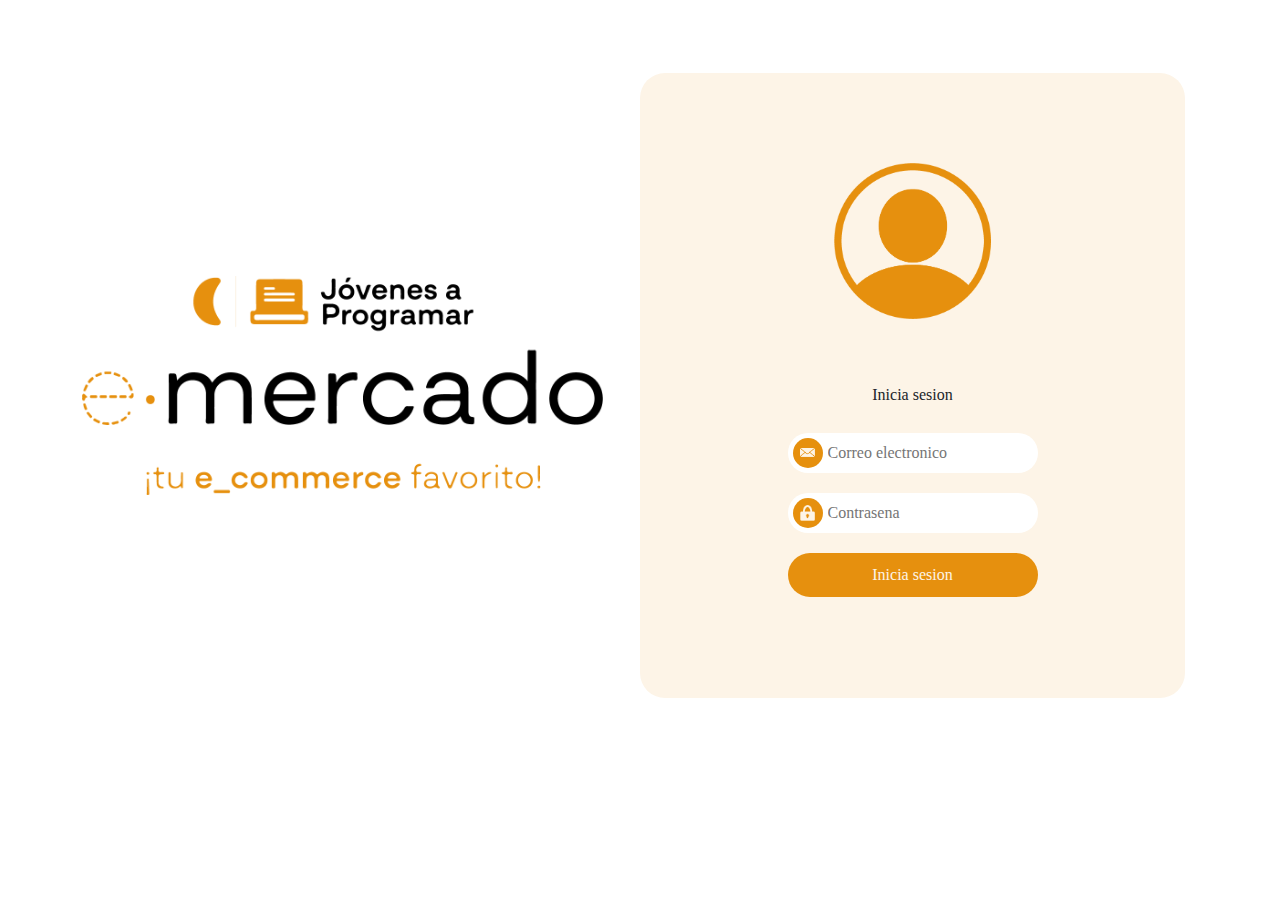
<file: index.html>
<!DOCTYPE html>
<html lang="es">

<head>
  <meta http-equiv="Content-Type" content="text/html; charset=UTF-8">
  <meta name="viewport" content="width=device-width, initial-scale=1, shrink-to-fit=no">
  <title>eMercado - Todo lo que busques está aquí</title>

  <link href="https://fonts.googleapis.com/css?family=Raleway:300,300i,400,400i,700,700i,900,900i" rel="stylesheet">
  <link href="css/bootstrap.min.css" rel="stylesheet">
  <link href="css/styles.css" rel="stylesheet">
</head>

<body id="index">
  <nav class="navbar navbar-expand-lg navbar-dark p-1" id="navbar">
    <div class="container">
      <button class="navbar-toggler" type="button" data-bs-toggle="collapse" data-bs-target="#navbarNav"
        aria-controls="navbarNav" aria-expanded="false" aria-label="Toggle navigation">
        <span class="navbar-toggler-icon"></span>
      </button>
      <div class="collapse navbar-collapse" id="navbarNav">
        <ul class="navbar-nav w-100 justify-content-between">
          <li class="nav-item">
            <a class="nav-link active" href="index.html">Inicio</a>
          </li>
          <li class="nav-item">
            <a class="nav-link" href="categories.html">Categorías</a>
          </li>
          <li class="nav-item">
            <a class="nav-link" href="sell.html">Vender</a>
          </li>
          <li class="nav-item" id="navbarUser">
            
          </li>
        </ul>
      </div>
    </div>
  </nav>
  <main>
    <div class="circle-container">
      <div class="circle1"></div>
      <div class="circle2"></div>
      <div class="circle3"></div>
    </div>
    <div class="cover-container row">
      <div class="logo-container col">
        <img src="img/cover-logo.png" alt="" class="cover-img1">
        <img src="img/cover-exp.png" alt="" class="cover-img1">
      </div>
      <div class="cover-container col">
        <img src="img/cover.png" alt="" class="cover-img2">
      </div>
    </div>
    <div class="album py-5">
      <div class="container">
        <div class="row">
          <div class="col-md-4">
            <div class="card mb-4 shadow-sm custom-card cursor-active" id="autos">
              <img class="bd-placeholder-img card-img-top" src="img/auto-index.jpg"
                alt="Imgagen representativa de la categoría 'Autos'">
              <h3 class="m-3">Autos</h3>
              <div class="card-body">
                <p class="card-text">Los mejores precios en autos 0 kilómetro, de alta y media gama.</p>
              </div>
            </div>
          </div>
          <div class="col-md-4">
            <div class="card mb-4 shadow-sm custom-card cursor-active" id="juguetes">
              <img class="bd-placeholder-img card-img-top" src="img/juguetes.jpg"
                alt="Imgagen representativa de la categoría 'Juguetes'">
              <h3 class="m-3">Juguetes</h3>
              <div class="card-body">
                <p class="card-text">Encuentra aquí los mejores precios para niños/as de cualquier edad.</p>
              </div>
            </div>
          </div>
          <div class="col-md-4">
            <div class="card mb-4 shadow-sm custom-card cursor-active" id="muebles">
              <img class="bd-placeholder-img card-img-top" src="img/furniture_index.jpg"
                alt="Imgagen representativa de la categoría 'Muebles'">
              <h3 class="m-3">Muebles</h3>
              <div class="card-body">
                <p class="card-text">Muebles antiguos, nuevos y para ser armados por uno mismo.</p>
              </div>
            </div>
          </div>
        </div>
        <div class="row">
          <a class="btn btn-lg btn-block" id="bton" href="categories.html">Y mucho más!</a>
        </div>
      </div>
    </div>
  </main>
  <footer class="text-muted">
    <div class="container">
      <p class="float-end">
        <a href="#">Volver arriba</a>
      </p>
      <p>Este sitio forma parte de <a href="https://jovenesaprogramar.edu.uy/" target="_blank">Jovenes a Programar</a></p>
    </div>
  </footer>
  <script src="js/bootstrap.bundle.min.js"></script>
  <script src="js/index.js"></script>
  <script src="js/init.js"></script>
</body>

</html>
</file>
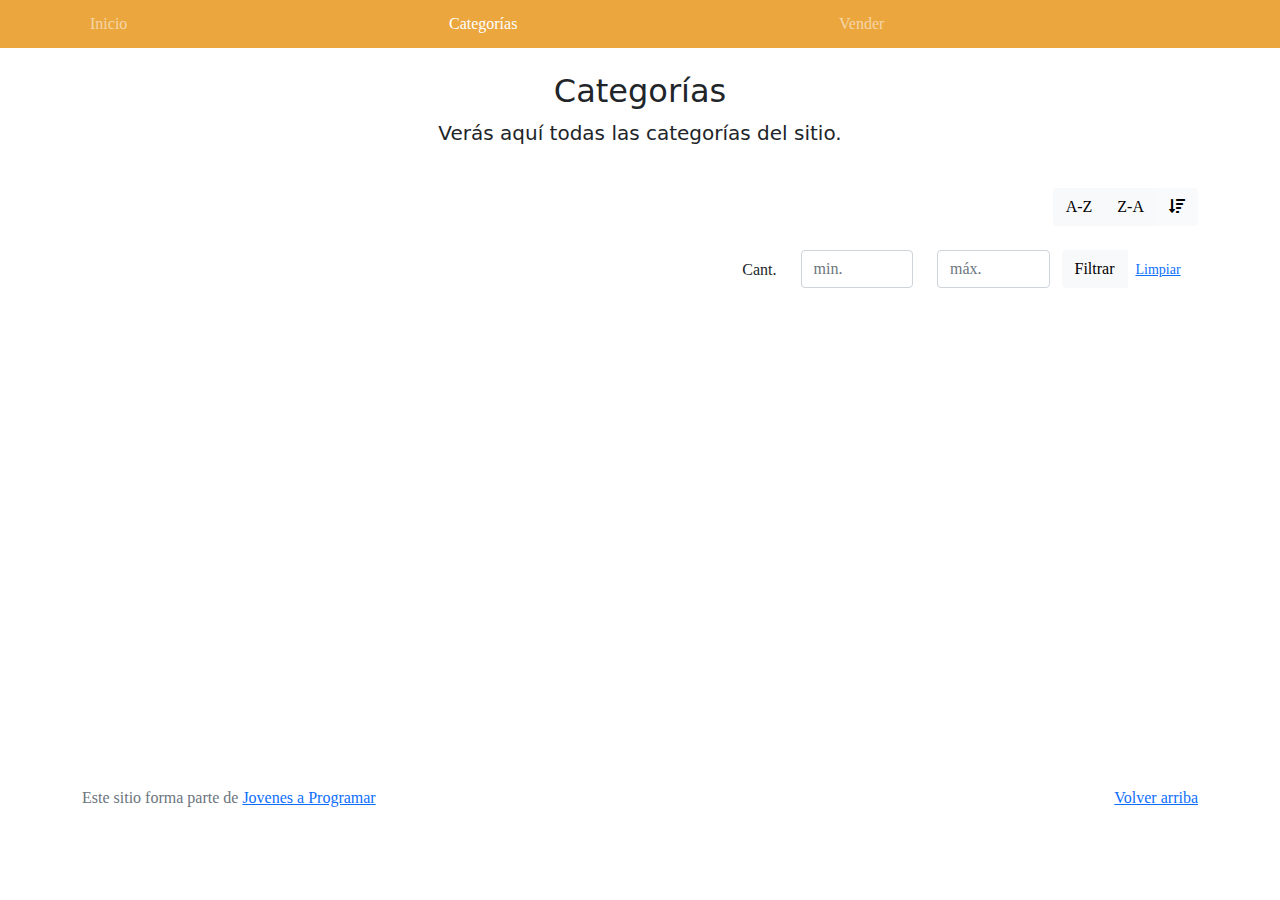
<file: categories.html>
<!DOCTYPE html>
<html lang="es">

<head>
  <meta http-equiv="Content-Type" content="text/html; charset=UTF-8">
  <meta name="viewport" content="width=device-width, initial-scale=1, shrink-to-fit=no">
  <title>eMercado - Todo lo que busques está aquí</title>

  <link href="https://fonts.googleapis.com/css?family=Raleway:300,300i,400,400i,700,700i,900,900i" rel="stylesheet">
  <link href="css/font-awesome.min.css" rel="stylesheet">
  <link href="css/bootstrap.min.css" rel="stylesheet">
  <link href="css/styles.css" rel="stylesheet">
</head>

<body>
  <nav class="navbar navbar-expand-lg navbar-dark  p-1" id="navbar">
    <div class="container">
      <button class="navbar-toggler" type="button" data-bs-toggle="collapse" data-bs-target="#navbarNav"
        aria-controls="navbarNav" aria-expanded="false" aria-label="Toggle navigation">
        <span class="navbar-toggler-icon"></span>
      </button>
      <div class="collapse navbar-collapse" id="navbarNav">
        <ul class="navbar-nav w-100 justify-content-between">
          <li class="nav-item">
            <a class="nav-link" href="index.html">Inicio</a>
          </li>
          <li class="nav-item">
            <a class="nav-link active" href="categories.html">Categorías</a>
          </li>
          <li class="nav-item">
            <a class="nav-link" href="sell.html">Vender</a>
          </li>
          <li class="nav-item" id="categoriesUser">
          </li>
        </ul>
      </div>
    </div>
  </nav>
  <main class="pb-5">
    <div class="text-center p-4">
      <h2>Categorías</h2>
      <p class="lead">Verás aquí todas las categorías del sitio.</p>
    </div>
    <div class="container">
      <div class="row">
        <div class="col text-end">
          <div class="btn-group btn-group-toggle mb-4" data-bs-toggle="buttons">
            <input type="radio" class="btn-check" name="options" id="sortAsc">
            <label class="btn btn-light" for="sortAsc">A-Z</label>
            <input type="radio" class="btn-check" name="options" id="sortDesc">
            <label class="btn btn-light" for="sortDesc">Z-A</label>
            <input type="radio" class="btn-check" name="options" id="sortByCount" checked>
            <label class="btn btn-light" for="sortByCount"><i class="fas fa-sort-amount-down mr-1"></i></label>
          </div>
        </div>
      </div>
      <div class="row">
        <div class="col-lg-6 offset-lg-6 col-md-12 mb-1 container">
          <div class="row container p-0 m-0">
            <div class="col">
              <p class="font-weight-normal text-end my-2">Cant.</p>
            </div>
            <div class="col">
              <input class="form-control" type="number" placeholder="min." id="rangeFilterCountMin">
            </div>
            <div class="col">
              <input class="form-control" type="number" placeholder="máx." id="rangeFilterCountMax">
            </div>
            <div class="col-3 p-0">
              <div class="btn-group" role="group">
                <button class="btn btn-light btn-block" id="rangeFilterCount">Filtrar</button>
                <button class="btn btn-link btn-sm" id="clearRangeFilter">Limpiar</button>
              </div>
            </div>
          </div>
        </div>
      </div>
      <div class="row">
        <div class="list-group" id="cat-list-container">
        </div>
      </div>
    </div>
  </main>
  <footer class="text-muted">
    <div class="container">
      <p class="float-end">
        <a href="#">Volver arriba</a>
      </p>
      <p>Este sitio forma parte de <a href="https://jovenesaprogramar.edu.uy/" target="_blank">Jovenes a Programar</a></p>
    </div>
  </footer>
  <div id="spinner-wrapper">
    <div class="lds-ring">
      <div></div>
      <div></div>
      <div></div>
      <div></div>
    </div>
  </div>
  <script src="js/bootstrap.bundle.min.js"></script>
  <script src="js/init.js"></script>
  <script src="js/categories.js"></script>
</body>

</html>
</file>
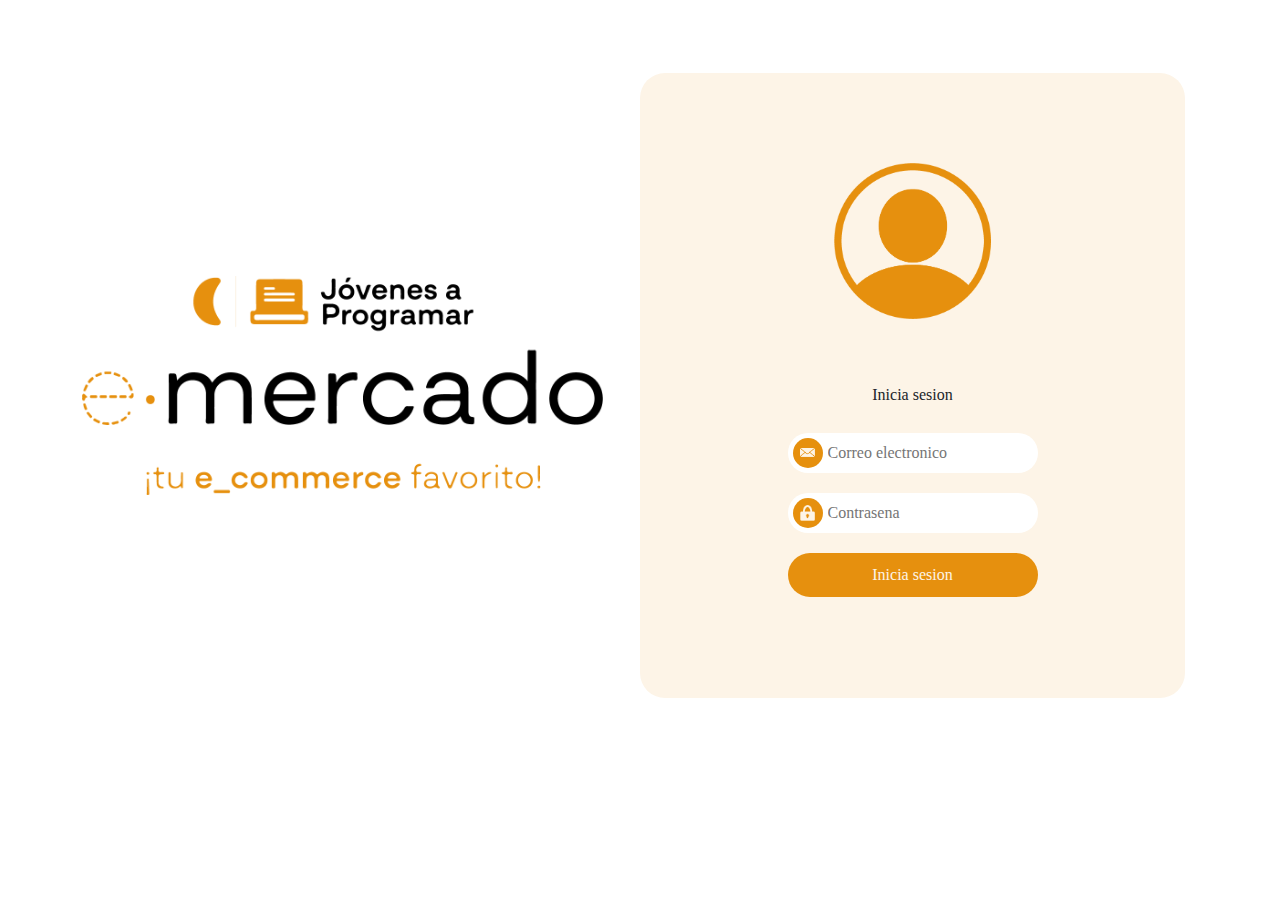
<file: login.html>
<!DOCTYPE html>
<html lang="es">

<head>
  <meta http-equiv="Content-Type" content="text/html; charset=UTF-8">
  <meta name="viewport" content="width=device-width, initial-scale=1, shrink-to-fit=no">
  <title>eMercado - Todo lo que busques está aquí</title>
  
  <link href="https://fonts.googleapis.com/css?family=Raleway:300,300i,400,400i,700,700i,900,900i" rel="stylesheet">
  <link href="css/bootstrap.min.css" rel="stylesheet">
  <link href="css/styles.css" rel="stylesheet">
</head>

<body class="text-center">
  <main class="mt-5">
    <div class="circle-container">
      <div class="circle1"></div>
      <div class="circle2"></div>
      <div class="circle3"></div>
    </div>
    <div class="container">

      <div class="login-container row">
        <div class="col col1">
          <img src="img/login-logo.png" alt="" class="cover-img2">
        </div>

        <div class="col col2">
          <img src="img/login-img.png" alt="" class="cover-img3">
          <p>Inicia sesion</p>

          <div class="input-container">
            <input type="email" name="correo" id="email" class="login-input" placeholder="Correo electronico">
            <div class="circulo">
              <img src="img/mail.png" alt="" class="login-icon">
            </div>
          </div>

          <div class="input-container">
            <input type="password" name="password" id="password" class="login-input" placeholder="Contrasena">
            <div class="circulo">
              <img src="img/password.png" alt="" class="login-icon">
            </div>
          </div>

          <input type="submit" value="Inicia sesion" class="login-submit" id="boton-iniciar-sesion">
        </div>
      </div>

      <!-- Alerts -->
      <div class="alert alert-success alert-dismissible fade" role="alert" id="alert-success">
        <p>Se ingreso correctamente</p>
        <button type="button" class="btn-close" data-bs-dismiss="alert" aria-label="Close"></button>
      </div>

      <div class="alert alert-danger alert-dismissible fade" role="alert" id="alert-danger">
        <p>Complete los datos para iniciar sesion. *Recuerde que la contraseña debe ser mayor a 5 dígitos.</p>
        <button type="button" class="btn-close" data-bs-dismiss="alert" aria-label="Close"></button>
      </div>

      <div class="alert alert-danger alert-dismissible fade" role="alert" id="alert-email-danger">
        <p>Debe ingresar un correo válido</p>
        <button type="button" class="btn-close" data-bs-dismiss="alert" aria-label="Close"></button>
      </div>



    </div>
  </main>
  <script src="js/login.js"></script>
</body>

</html>
</file>
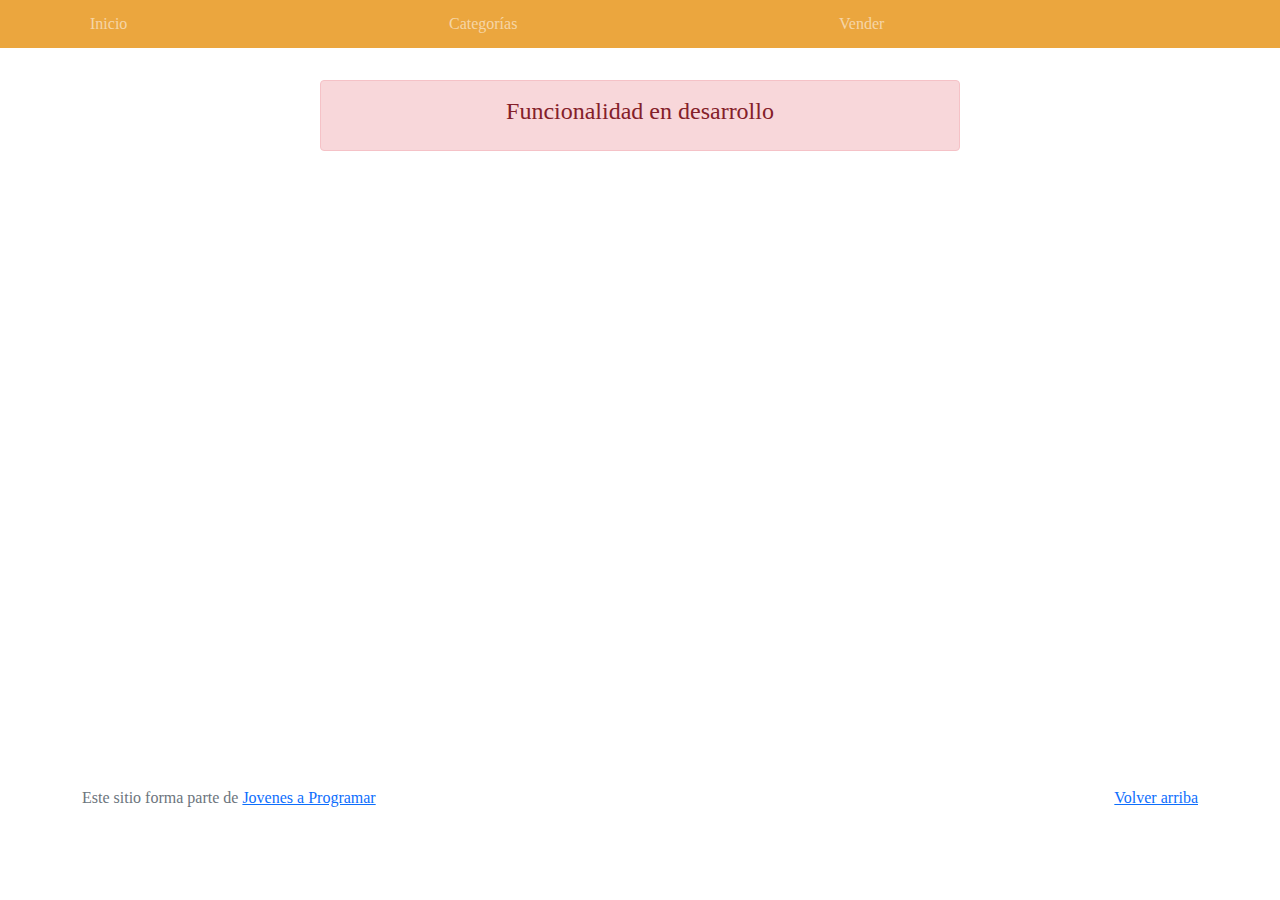
<file: product-info.html>
<!DOCTYPE html>
<html lang="es">

<head>
  <meta http-equiv="Content-Type" content="text/html; charset=UTF-8">
  <meta name="viewport" content="width=device-width, initial-scale=1, shrink-to-fit=no">
  <title>eMercado - Todo lo que busques está aquí</title>

  <link href="https://fonts.googleapis.com/css?family=Raleway:300,300i,400,400i,700,700i,900,900i" rel="stylesheet">
  <link href="css/font-awesome.min.css" rel="stylesheet">
  <link href="css/bootstrap.min.css" rel="stylesheet">
  <link href="css/styles.css" rel="stylesheet">
</head>

<body>
  <nav class="navbar navbar-expand-lg navbar-dark  p-1" id="navbar">
    <div class="container">
      <button class="navbar-toggler" type="button" data-bs-toggle="collapse" data-bs-target="#navbarNav"
        aria-controls="navbarNav" aria-expanded="false" aria-label="Toggle navigation">
        <span class="navbar-toggler-icon"></span>
      </button>
      <div class="collapse navbar-collapse" id="navbarNav">
        <ul class="navbar-nav w-100 justify-content-between">
          <li class="nav-item">
            <a class="nav-link" href="index.html">Inicio</a>
          </li>
          <li class="nav-item">
            <a class="nav-link" href="categories.html">Categorías</a>
          </li>
          <li class="nav-item">
            <a class="nav-link" href="sell.html">Vender</a>
          </li>
          <li class="nav-item" id="infoUser">
          </li>
        </ul>
      </div>
    </div>
  </nav>
  <main>
    <div class="container">
      <div class="alert alert-danger text-center" role="alert">
        <h4 class="alert-heading">Funcionalidad en desarrollo</h4>
      </div>
    </div>
  </main>
  <footer class="text-muted">
    <div class="container">
      <p class="float-end">
        <a href="#">Volver arriba</a>
      </p>
      <p>Este sitio forma parte de <a href="https://jovenesaprogramar.edu.uy/" target="_blank">Jovenes a Programar</a></p>
    </div>
  </footer>
  <div id="spinner-wrapper">
    <div class="lds-ring">
      <div></div>
      <div></div>
      <div></div>
      <div></div>
    </div>
  </div>
  <script src="js/bootstrap.bundle.min.js"></script>
  <script src="js/init.js"></script>
  <script src="js/product-info.js"></script>
</body>

</html>
</file>
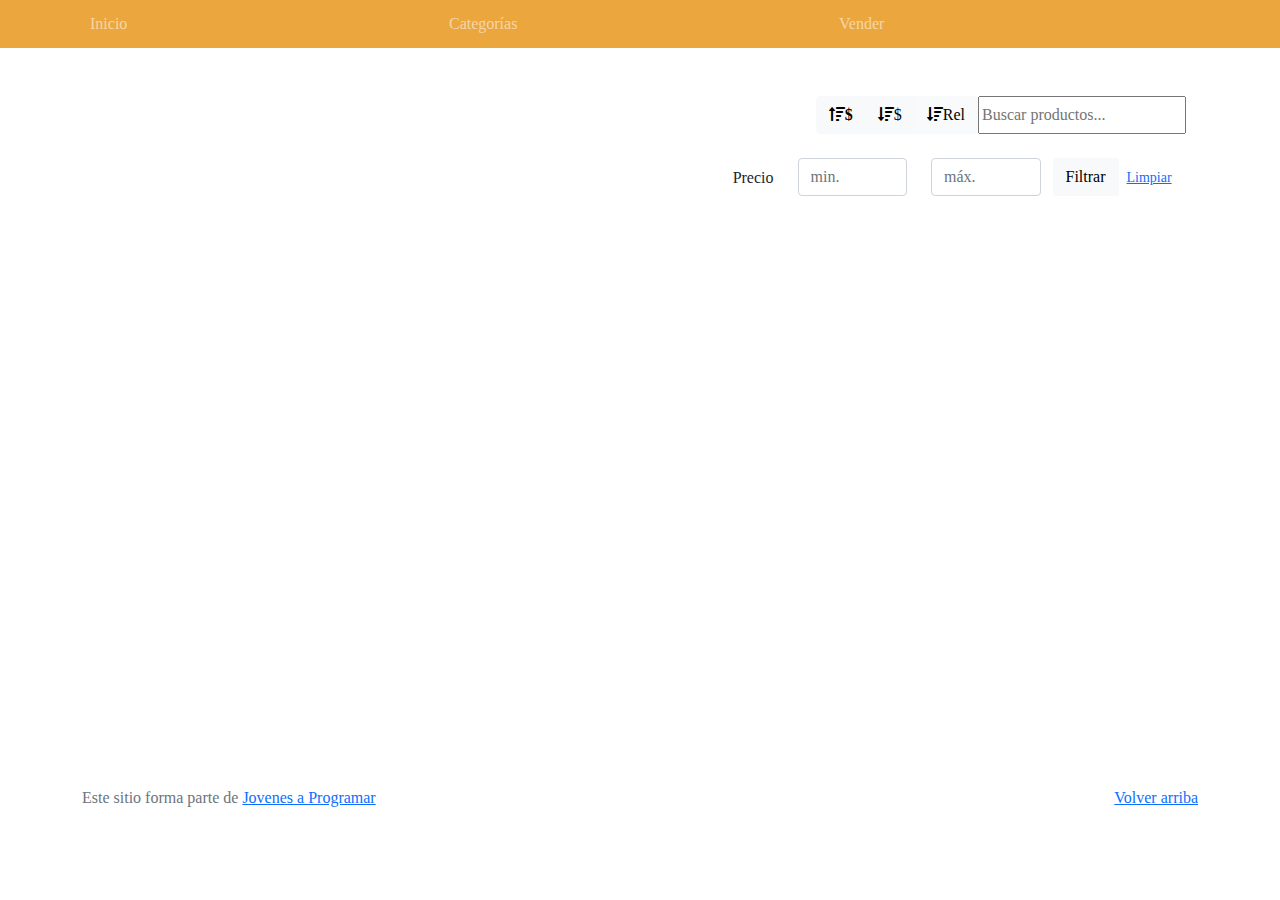
<file: products.html>
<!DOCTYPE html>
<html lang="es">

<head>
  <meta http-equiv="Content-Type" content="text/html; charset=UTF-8">
  <meta name="viewport" content="width=device-width, initial-scale=1, shrink-to-fit=no">
  <title>eMercado - Todo lo que busques está aquí</title>

  <link href="https://fonts.googleapis.com/css?family=Raleway:300,300i,400,400i,700,700i,900,900i" rel="stylesheet">
  <link href="css/font-awesome.min.css" rel="stylesheet">
  <link href="css/bootstrap.min.css" rel="stylesheet">
  <link href="css/styles.css" rel="stylesheet">
</head>

<body>
  <nav class="navbar navbar-expand-lg navbar-dark  p-1" id="navbar">
    <div class="container">
      <button class="navbar-toggler" type="button" data-bs-toggle="collapse" data-bs-target="#navbarNav"
        aria-controls="navbarNav" aria-expanded="false" aria-label="Toggle navigation">
        <span class="navbar-toggler-icon"></span>
      </button>
      <div class="collapse navbar-collapse" id="navbarNav">
        <ul class="navbar-nav w-100 justify-content-between">
          <li class="nav-item">
            <a class="nav-link" href="index.html">Inicio</a>
          </li>
          <li class="nav-item">
            <a class="nav-link" href="categories.html">Categorías</a>
          </li>
          <li class="nav-item">
            <a class="nav-link" href="sell.html">Vender</a>
          </li>
          <li class="nav-item" id="productsUser">
          </li>
        </ul>
      </div>
    </div>
  </nav>
  <main class="pb-5 container">
    <div class="text-center p-4" id="containerTitulo">
    </div>
    <div class="container">

      <div class="row">
        <div class="col text-end">
          <div class="btn-group btn-group-toggle mb-4" data-bs-toggle="buttons">
            <input type="radio" class="btn-check" name="options">
            <label class="btn btn-light" id="maxMin" for="sortDesc"><i class="fas fa-sort-amount-up">$</i></label>
            <input type="radio" class="btn-check" name="options">
            <label class="btn btn-light" id="minMax" for="sortAsc"><i
              class="fas fa-sort-amount-down mr-1"></i>$</label>
            <input type="radio" class="btn-check" name="options" checked>
            <label class="btn btn-light" id="btnRelevancia" for="sortByCount"><i
                class="fas fa-sort-amount-down mr-1"></i>Rel</label>
            <input type="search" id="buscador" placeholder="Buscar productos...">
          </div>
        </div>
      </div>
      <div>
        <div class="row">
          <div class="col-lg-6 offset-lg-6 col-md-12 mb-1 container">
            <div class="row container p-0 m-0">
              <div class="col">
                <p class="font-weight-normal text-end my-2">Precio</p>
              </div>
              <div class="col">
                <input class="form-control" type="number" placeholder="min." id="rangeFilterCountMin">
              </div>
              <div class="col">
                <input class="form-control" type="number" placeholder="máx." id="rangeFilterCountMax">
              </div>
              <div class="col-3 p-0">
                <div class="btn-group" role="group">
                  <button class="btn btn-light btn-block" id="rangeFilterCount">Filtrar</button>
                  <button class="btn btn-link btn-sm" id="clearRangeFilter">Limpiar</button>
                </div>
              </div>
            </div>
          </div>
        </div>
        <div class="list-container">

        </div>
      </div>
  </main>
  <footer class="text-muted">
    <div class="container">
      <p class="float-end">
        <a href="#">Volver arriba</a>
      </p>
      <p>Este sitio forma parte de <a href="https://jovenesaprogramar.edu.uy/" target="_blank">Jovenes a Programar</a>
      </p>
    </div>
  </footer>
  <div id="spinner-wrapper">
    <div class="lds-ring">
      <div></div>
      <div></div>
      <div></div>
      <div></div>
    </div>
  </div>
  <script src="js/bootstrap.bundle.min.js"></script>
  <script src="js/init.js"></script>
  <script src="js/products.js" defer></script>
</body>

</html>
</file>
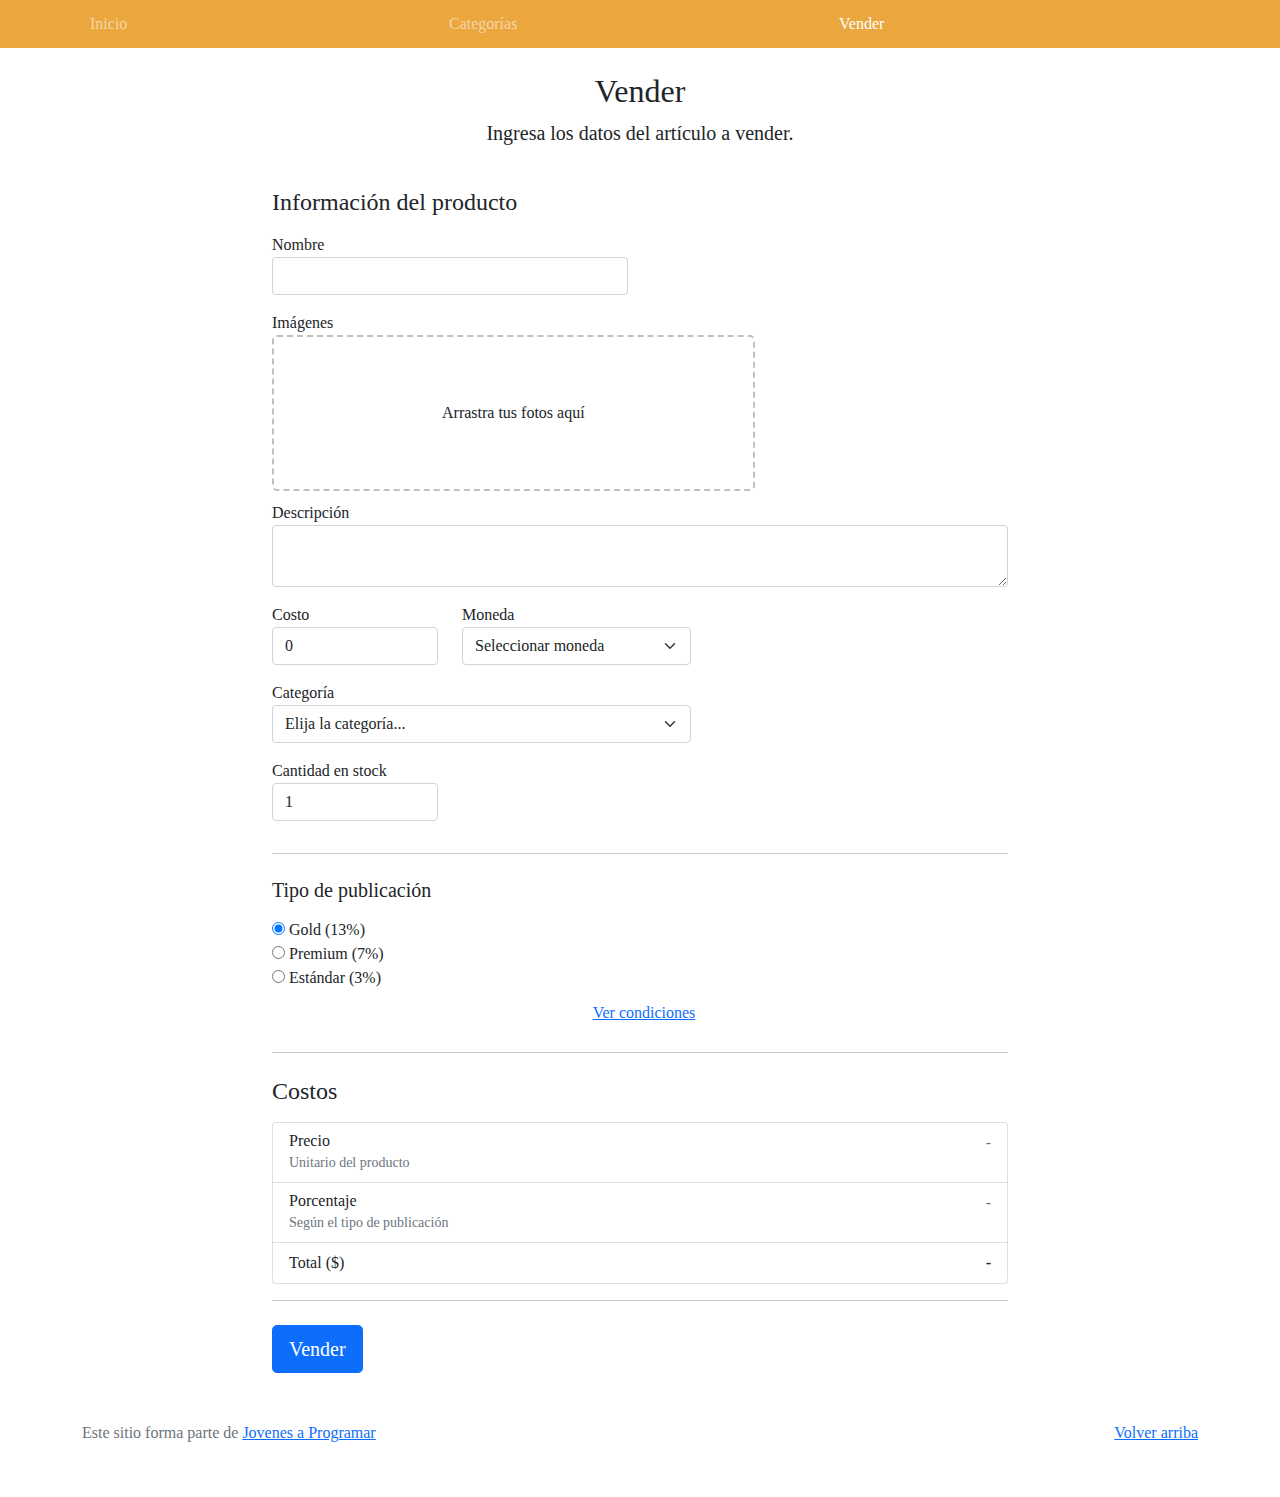
<file: sell.html>
<!DOCTYPE html>
<html lang="es">

<head>
  <meta http-equiv="Content-Type" content="text/html; charset=UTF-8">
  <meta name="viewport" content="width=device-width, initial-scale=1, shrink-to-fit=no">
  <title>eMercado - Todo lo que busques está aquí</title>
  <link href="https://fonts.googleapis.com/css?family=Raleway:300,300i,400,400i,700,700i,900,900i" rel="stylesheet">
  <link href="css/bootstrap.min.css" rel="stylesheet">
  <link href="css/dropzone.css" rel="stylesheet">
  <link href="css/styles.css" rel="stylesheet">
</head>

<body>
  <nav class="navbar navbar-expand-lg navbar-dark p-1" id="navbar">
    <div class="container">
      <button class="navbar-toggler" type="button" data-bs-toggle="collapse" data-bs-target="#navbarNav"
        aria-controls="navbarNav" aria-expanded="false" aria-label="Toggle navigation">
        <span class="navbar-toggler-icon"></span>
      </button>
      <div class="collapse navbar-collapse" id="navbarNav">
        <ul class="navbar-nav w-100 justify-content-between">
          <li class="nav-item">
            <a class="nav-link" href="index.html">Inicio</a>
          </li>
          <li class="nav-item">
            <a class="nav-link" href="categories.html">Categorías</a>
          </li>
          <li class="nav-item">
            <a class="nav-link active" href="sell.html">Vender</a>
          </li>
          <li class="nav-item" id="venderUser">
          </li>
        </ul>
      </div>
    </div>
  </nav>
  <div class="container">
    <div class="text-center p-4">
      <h2>Vender</h2>
      <p class="lead">Ingresa los datos del artículo a vender.</p>
    </div>
    <div class="row justify-content-md-center">
      <div class="col-md-8 order-md-1">
        <h4 class="mb-3">Información del producto</h4>
        <form class="needs-validation" id="sell-info">
          <div class="row">
            <div class="col-md-6 mb-3">
              <label for="productName">Nombre</label>
              <input type="text" class="form-control" id="productName" value="" name="productName">
              <div class="invalid-feedback">
                Ingresa un nombre
              </div>
            </div>
          </div>
          <div class="row">
            <div class="col-md-8 order-md-1">
              <label>Imágenes</label>
              <div class="needsclick dz-clickable" id="file-upload">
                <div class="dz-message needsclick">
                  Arrastra tus fotos aquí<br>
                </div>
              </div>
            </div>
          </div>
          <div class="row">
            <div class="col-md-12 mb-3">
              <label for="productDescription">Descripción</label>
              <textarea name="productDescription" class="form-control" id="productDescription"></textarea>
            </div>
          </div>
          <div class="row">
            <div class="col-md-3 mb-3">
              <label for="productCostInput">Costo</label>
              <input type="number" name="productCostInput" class="form-control" id="productCostInput" placeholder="" required="" value="0"
                min="0">
              <div class="invalid-feedback">
                El costo debe ser mayor que 0.
              </div>
            </div>
            <div class="col-md-4 mb-3">
              <label for="productCurrency">Moneda</label>
              <select name="productCurrency" class="form-select custom-select d-block w-100" id="productCurrency" required>
                <option value="" hidden selected>Seleccionar moneda</option>
                <option>Pesos Uruguayos (UYU)</option>
                <option>Dólares (USD)</option>
              </select>
              <div class="invalid-feedback">
                Ingresa una categoría válida.
              </div>
            </div>
          </div>
          <div class="row">
            <div class="col-md-7 mb-3">
              <label for="productCategory">Categoría</label>
              <select name="productCategory" class="custom-select form-select d-block w-100" id="productCategory">
                <option value="">Elija la categoría...</option>
                <option>Autos</option>
                <option>Juguetes</option>
                <option>Muebles</option>
                <option>Herramientas</option>
                <option>Computadoras</option>
                <option>Vestimenta</option>
              </select>
              <div class="invalid-feedback">
                Por favor ingresa una categoría válida.
              </div>
            </div>
          </div>
          <div class="row">
            <div class="col-md-3 mb-3">
              <label for="productCountInput">Cantidad en stock</label>
              <input type="number" name="productCountInput" class="form-control" id="productCountInput"  required value="1"
                min="0">
              <div class="invalid-feedback">
                La cantidad es requerida.
              </div>
            </div>
          </div>
          <hr class="mb-4">
          <h5 class="mb-3">Tipo de publicación</h5>
          <div class="d-block my-3">
            <div class="custom-control custom-radio">
              <input id="goldradio" name="publicationType" type="radio" class="custom-control-input" checked=""
                required="">
              <label class="custom-control-label" for="goldradio">Gold (13%)</label>
            </div>
            <div class="custom-control custom-radio">
              <input id="premiumradio" name="publicationType" type="radio" class="custom-control-input" required="">
              <label class="custom-control-label" for="premiumradio">Premium (7%)</label>
            </div>
            <div class="custom-control custom-radio">
              <input id="standardradio" name="publicationType" type="radio" class="custom-control-input" required="">
              <label class="custom-control-label" for="standardradio">Estándar (3%)</label>
            </div>
            <div class="row">
              <button type="button" class="m-1 btn btn-link" data-bs-toggle="modal"
                data-bs-target="#contidionsModal">Ver
                condiciones</button>
            </div>
          </div>
          <hr class="mb-4">
          <h4 class="mb-3">Costos</h4>
          <ul class="list-group mb-3">
            <li class="list-group-item d-flex justify-content-between lh-condensed">
              <div>
                <h6 class="my-0">Precio</h6>
                <small class="text-muted">Unitario del producto</small>
              </div>
              <span class="text-muted" id="productCostText">-</span>
            </li>
            <li class="list-group-item d-flex justify-content-between lh-condensed">
              <div>
                <h6 class="my-0">Porcentaje</h6>
                <small class="text-muted">Según el tipo de publicación</small>
              </div>
              <span class="text-muted" id="comissionText">-</span>
            </li>
            <li class="list-group-item d-flex justify-content-between">
              <span>Total ($)</span>
              <strong id="totalCostText">-</strong>
            </li>
          </ul>
          <hr class="mb-4">
          <button class="btn btn-primary btn-lg" type="submit">Vender</button>
        </form>
      </div>
    </div>
  </div>
  <footer class="text-muted">
    <div class="container">
      <p class="float-end">
        <a href="#">Volver arriba</a>
      </p>
      <p>Este sitio forma parte de <a href="https://jovenesaprogramar.edu.uy/" target="_blank">Jovenes a Programar</a></p>
    </div>
  </footer>

  <div class="alert alert-primary-dismissible fade" id="alertResult" role="alert">
    <span id="resultSpan"></span>
  </div>

  <div class="modal fade" tabindex="-1" role="dialog" id="contidionsModal">
    <div class="modal-dialog" role="document">
      <div class="modal-content">
        <div class="modal-header">
          <h5 class="modal-title">Condiciones de publicación</h5>
        </div>
        <div class="modal-body">
          <div class="container">
            <div class="row">
              <h5 class="text-warning">Gold (13%)</h5>
              <p class="muted text-justify">Tu producto se verá de forma promocionada en portada, además de las
                condiciones de Premium y Estándar.</p>
            </div>
            <hr>
            <div class="row">
              <h5 class="text-primary">Premium (7%)</h5>
              <p class="muted text-justify">Se mostrará el producto en los primeros lugares de resultados de búsqueda,
                así cómo cuando se ingrese a la categoría que pertenezca.</p>
            </div>
            <hr>
            <div class="row">
              <h5 class="text-secondary">Estándar (3%)</h5>
              <p class="muted text-justify">El producto se listará en la categoría correspondiente, así como en los
                resultados de búsquedas que coincidan con las palabras claves en el nombre.</p>
            </div>
          </div>
        </div>
        <div class="modal-footer">
          <button type="button" class="btn btn-primary" data-bs-dismiss="modal">Cerrar</button>
        </div>
      </div>
    </div>
  </div>
  <div id="spinner-wrapper">
    <div class="lds-ring">
      <div></div>
      <div></div>
      <div></div>
      <div></div>
    </div>
  </div>
  <script src="js/bootstrap.bundle.min.js"></script>
  <script src="js/dropzone.js"></script>
  <script src="js/init.js"></script>
  <script src="js/sell.js"></script>
</body>

</html>
</file>
<file: css/styles.css>
.jumbotron,
.card-body,
.container,
.site-header {
  font-family: 'Verdana', serif !important;
}

#index{
  background-image: url(/img/background-login.png);
}

.jumbotron .display-4 {
  font-weight: bold;
}

nav a {
  text-decoration: none;
}

.bd-placeholder-img {
  font-size: 1.125rem;
  text-anchor: middle;
  -webkit-user-select: none;
  -moz-user-select: none;
  -ms-user-select: none;
  user-select: none;
}

@media (min-width: 768px) {
  .bd-placeholder-img-lg {
    font-size: 3.5rem;
  }
}
/*
.jumbotron {
  height: 50vh;
  padding: 5em inherit;
  margin-bottom: 0;
  background-color: #53C0FB;
  background: url('../img/cover_back.png');
  background-size: cover;
  background-position: center;
  background-repeat: no-repeat;
  color: black;
  font-weight: bold;
}
*/
@media (min-width: 768px) {
  .jumbotron {
    padding-top: 6rem;
    padding-bottom: 6rem;
  }
}

.jumbotron p:last-child {
  margin-bottom: 0;
}

.jumbotron-heading {
  font-weight: 300;
}

.jumbotron .container {
  max-width: 40rem;
  background-color: rgba(255, 255, 255, 0.5);
  border-radius: 10px;
  text-shadow: 1px 1px 2px grey;
}

.jumbotron .lead {
  font-size: 38px;
}

footer {
  padding-top: 3rem;
  padding-bottom: 3rem;
}

footer p {
  margin-bottom: .25rem;
}

.site-header a {
  color: white;
  transition: ease-in-out color .15s;
}

.site-header .dropdown-menu a {
  color: black;
}

.dropzone {
  border: 2px dashed #0087F7;
  border-radius: 5px;
  background: white;
}

.img-fit {
  max-height: 100%;
}

.alert {
  position: fixed;
  top: 80px;
  width: 50%;
  left: 50%;
  transform: translate(-50%, 0);
}

.lds-ring {
  display: inline-block;
  position: relative;
  width: 64px;
  height: 64px;
  top: 50%;
  left: 50%;
}

.cursor-active {
  cursor: pointer;
}

.left {
  float: left;
  padding: 4px;
  background-color: rgba(255, 255, 255, 0.5);
}

.lds-ring div {
  box-sizing: border-box;
  display: block;
  position: absolute;
  width: 51px;
  height: 51px;
  margin: 6px;
  border: 6px solid #fff;
  border-radius: 50%;
  animation: lds-ring 1.2s cubic-bezier(0.5, 0, 0.5, 1) infinite;
  border-color: #fff transparent transparent transparent;
}

.lds-ring div:nth-child(1) {
  animation-delay: -0.45s;
}

.lds-ring div:nth-child(2) {
  animation-delay: -0.3s;
}

.lds-ring div:nth-child(3) {
  animation-delay: -0.15s;
}

@keyframes lds-ring {
  0% {
    transform: rotate(0deg);
  }

  100% {
    transform: rotate(360deg);
  }
}

.signin {
  width: 100%;
  max-width: 330px;
  padding: 15px;
  margin: auto;
}

#spinner-wrapper {
  position: fixed;
  background-color: rgba(0, 0, 0, 0.5);
  width: 100%;
  height: 100%;
  top: 0;
  left: 0;
  z-index: 1021;
  display: none;
}

main {
  min-height: calc(100vh - 210px);
}

a.custom-card,
a.custom-card:hover {
  color: inherit;
  text-decoration: inherit;
}

.checked {
  color: orange;
}

.titulo {
  font-size: 2rem;
  padding: 2vw 2vw 0 2vw;
  text-align: center;
}

.subtitulo {
  font-size: 1.2rem;
  padding: 0 2vw 2vw 2vw;
  text-align: center;
}

.form-signin {
  width: 100%;
  max-width: 500px;
  padding: 15px;
  margin: 0 auto;
}

.cover-img1 {
  width: 100%;
  padding: 20px;
}

.cover-img2 {
  width: 100%;
}

.cover-img3{
  width: 30%;
  margin-top: 7vw;
  margin-bottom: 5vw;
}


.col1 {
  display: flex;
  align-items: center;
}

.col2 {
  background-color: #fdf4e7;
  border-radius: 25px;
  margin: 25px;
}

.login-container {
height: 75vh;
}

#boton-iniciar-sesion {
  color: #fdf4e7;
  background-color: #e6900e;
  border: none;
  border-radius: 100px;
  padding: 10px;
  margin: 10px;
  width: 250px;
}

.input-container {
  position: relative;
  display: inline-block;
}

.login-input {
  width: 200px;
  height: 40px;
  border: none;
  border-radius: 20px;
  font-size: 16px;
  width: 250px;
  padding: 10px 10px 10px 40px;
  margin: 10px;
}

.circulo {
  position: absolute;
  top: 50%;
  left: 15px;
  transform: translateY(-50%);
  width: 30px;
  height: 30px;
  background-color: #e6900e;
  border-radius: 50%;
  display: flex;
  justify-content: center;
  align-items: center;
}

.login-icon {
  width: 50%;
}
#navbar{
  background-color: #eba63e;
}
.nav-link {
  color: #fdf4e7;
}

.nav-link:hover{
  color: black;
}

#bton {
  background-color: #eba63e;
  color: #fdf4e7;
}

#bton:hover {
  color: black;
}

/* Animacion de circulo de fondo */

.circle1 {
  width: 80vw;
  height: 80vw;
  background-color: orange;
  border-radius: 50%;
  opacity: 0;
  position: absolute;
  animation-name: aparicion1;
  animation-duration: 1s;
  animation-delay: 2s;
  animation-fill-mode: forwards;
  z-index: -1;
  right: -20%;
  top: -20%;
}

.circle2 {
  width: 80vw;
  height: 80vw;
  background-color: orange;
  border-radius: 50%;
  opacity: 0;
  position: absolute;
  animation-name: aparicion2;
  animation-duration: 1s;
  animation-delay: 2s;
  animation-fill-mode: forwards;
  z-index: -1;
  right: -20%;
  top: -20%;
}

.circle3 {
  width: 80vw;
  height: 80vw;
  background-color: orange;
  border-radius: 50%;
  opacity: 0;
  position: absolute;
  animation-name: aparicion3;
  animation-duration: 1s;
  animation-delay: 2s;
  animation-fill-mode: forwards;
  z-index: -1;
  right: -20%;
  top: -20%;
}

.circle-container {
  width: 100vw;
}

@keyframes aparicion1 {
  0% {
      opacity: 0;
      transform: scale(0.5);
  }
  100% {
      opacity: 30%;
      transform: scale(1);
  }
}

@keyframes aparicion2 {
  0% {
      opacity: 0;
      transform: scale(0.5);
  }
  100% {
      opacity: 20%;
      transform: scale(1.5);
  }
}

@keyframes aparicion3 {
  0% {
      opacity: 0;
      transform: scale(0.5);
  }
  100% {
      opacity: 10%;
      transform: scale(2);
  }
}
</file>
<file: css/dropzone.css>
/*
 * The MIT License
 * Copyright (c) 2012 Matias Meno <m@tias.me>
 */
.dropzone, .dropzone * {
  box-sizing: border-box; }

.dropzone {
  position: relative; }
  .dropzone .dz-preview {
    position: relative;
    display: inline-block;
    width: 120px;
    margin: 0.5em; }
    .dropzone .dz-preview .dz-progress {
      display: block;
      height: 15px;
      border: 1px solid #aaa; }
      .dropzone .dz-preview .dz-progress .dz-upload {
        display: block;
        height: 100%;
        width: 0;
        background: green; }
    .dropzone .dz-preview .dz-error-message {
      color: red;
      display: none; }
    .dropzone .dz-preview.dz-error .dz-error-message, .dropzone .dz-preview.dz-error .dz-error-mark {
      display: block; }
    .dropzone .dz-preview.dz-success .dz-success-mark {
      display: block; }
    .dropzone .dz-preview .dz-error-mark, .dropzone .dz-preview .dz-success-mark {
      position: absolute;
      display: none;
      left: 30px;
      top: 30px;
      width: 54px;
      height: 58px;
      left: 50%;
      margin-left: -27px; }

@-webkit-keyframes passing-through {
  0% {
    opacity: 0;
    -webkit-transform: translateY(40px);
    -moz-transform: translateY(40px);
    -ms-transform: translateY(40px);
    -o-transform: translateY(40px);
    transform: translateY(40px); }
  30%, 70% {
    opacity: 1;
    -webkit-transform: translateY(0px);
    -moz-transform: translateY(0px);
    -ms-transform: translateY(0px);
    -o-transform: translateY(0px);
    transform: translateY(0px); }
  100% {
    opacity: 0;
    -webkit-transform: translateY(-40px);
    -moz-transform: translateY(-40px);
    -ms-transform: translateY(-40px);
    -o-transform: translateY(-40px);
    transform: translateY(-40px); } }
@-moz-keyframes passing-through {
  0% {
    opacity: 0;
    -webkit-transform: translateY(40px);
    -moz-transform: translateY(40px);
    -ms-transform: translateY(40px);
    -o-transform: translateY(40px);
    transform: translateY(40px); }
  30%, 70% {
    opacity: 1;
    -webkit-transform: translateY(0px);
    -moz-transform: translateY(0px);
    -ms-transform: translateY(0px);
    -o-transform: translateY(0px);
    transform: translateY(0px); }
  100% {
    opacity: 0;
    -webkit-transform: translateY(-40px);
    -moz-transform: translateY(-40px);
    -ms-transform: translateY(-40px);
    -o-transform: translateY(-40px);
    transform: translateY(-40px); } }
@keyframes passing-through {
  0% {
    opacity: 0;
    -webkit-transform: translateY(40px);
    -moz-transform: translateY(40px);
    -ms-transform: translateY(40px);
    -o-transform: translateY(40px);
    transform: translateY(40px); }
  30%, 70% {
    opacity: 1;
    -webkit-transform: translateY(0px);
    -moz-transform: translateY(0px);
    -ms-transform: translateY(0px);
    -o-transform: translateY(0px);
    transform: translateY(0px); }
  100% {
    opacity: 0;
    -webkit-transform: translateY(-40px);
    -moz-transform: translateY(-40px);
    -ms-transform: translateY(-40px);
    -o-transform: translateY(-40px);
    transform: translateY(-40px); } }
@-webkit-keyframes slide-in {
  0% {
    opacity: 0;
    -webkit-transform: translateY(40px);
    -moz-transform: translateY(40px);
    -ms-transform: translateY(40px);
    -o-transform: translateY(40px);
    transform: translateY(40px); }
  30% {
    opacity: 1;
    -webkit-transform: translateY(0px);
    -moz-transform: translateY(0px);
    -ms-transform: translateY(0px);
    -o-transform: translateY(0px);
    transform: translateY(0px); } }
@-moz-keyframes slide-in {
  0% {
    opacity: 0;
    -webkit-transform: translateY(40px);
    -moz-transform: translateY(40px);
    -ms-transform: translateY(40px);
    -o-transform: translateY(40px);
    transform: translateY(40px); }
  30% {
    opacity: 1;
    -webkit-transform: translateY(0px);
    -moz-transform: translateY(0px);
    -ms-transform: translateY(0px);
    -o-transform: translateY(0px);
    transform: translateY(0px); } }
@keyframes slide-in {
  0% {
    opacity: 0;
    -webkit-transform: translateY(40px);
    -moz-transform: translateY(40px);
    -ms-transform: translateY(40px);
    -o-transform: translateY(40px);
    transform: translateY(40px); }
  30% {
    opacity: 1;
    -webkit-transform: translateY(0px);
    -moz-transform: translateY(0px);
    -ms-transform: translateY(0px);
    -o-transform: translateY(0px);
    transform: translateY(0px); } }
@-webkit-keyframes pulse {
  0% {
    -webkit-transform: scale(1);
    -moz-transform: scale(1);
    -ms-transform: scale(1);
    -o-transform: scale(1);
    transform: scale(1); }
  10% {
    -webkit-transform: scale(1.1);
    -moz-transform: scale(1.1);
    -ms-transform: scale(1.1);
    -o-transform: scale(1.1);
    transform: scale(1.1); }
  20% {
    -webkit-transform: scale(1);
    -moz-transform: scale(1);
    -ms-transform: scale(1);
    -o-transform: scale(1);
    transform: scale(1); } }
@-moz-keyframes pulse {
  0% {
    -webkit-transform: scale(1);
    -moz-transform: scale(1);
    -ms-transform: scale(1);
    -o-transform: scale(1);
    transform: scale(1); }
  10% {
    -webkit-transform: scale(1.1);
    -moz-transform: scale(1.1);
    -ms-transform: scale(1.1);
    -o-transform: scale(1.1);
    transform: scale(1.1); }
  20% {
    -webkit-transform: scale(1);
    -moz-transform: scale(1);
    -ms-transform: scale(1);
    -o-transform: scale(1);
    transform: scale(1); } }
@keyframes pulse {
  0% {
    -webkit-transform: scale(1);
    -moz-transform: scale(1);
    -ms-transform: scale(1);
    -o-transform: scale(1);
    transform: scale(1); }
  10% {
    -webkit-transform: scale(1.1);
    -moz-transform: scale(1.1);
    -ms-transform: scale(1.1);
    -o-transform: scale(1.1);
    transform: scale(1.1); }
  20% {
    -webkit-transform: scale(1);
    -moz-transform: scale(1);
    -ms-transform: scale(1);
    -o-transform: scale(1);
    transform: scale(1); } }
#file-upload, #file-upload * {
  box-sizing: border-box; }

#file-upload {
  min-height: 150px;
  border: 2px dashed silver;
  border-radius: 5px;
  background: white;
margin-bottom: 10px;}
  #file-upload.dz-clickable {
    cursor: pointer; }
    #file-upload.dz-clickable * {
      cursor: default; }
    #file-upload.dz-clickable .dz-message, #file-upload.dz-clickable .dz-message * {
      cursor: pointer; }
  #file-upload.dz-started .dz-message {
    display: none; }
  #file-upload.dz-drag-hover {
    border-style: solid; }
    #file-upload.dz-drag-hover .dz-message {
      opacity: 0.5; }
  #file-upload .dz-message {
    text-align: center;
    margin: 4em 0; }
  #file-upload .dz-preview {
    position: relative;
    display: inline-block;
    vertical-align: top;
    margin: 16px;
    min-height: 100px; }
    #file-upload .dz-preview:hover {
      z-index: 1000; }
      #file-upload .dz-preview:hover .dz-details {
        opacity: 1; }
    #file-upload .dz-preview.dz-file-preview .dz-image {
      border-radius: 20px;
      background: #999;
      background: linear-gradient(to bottom, #eee, #ddd); }
    #file-upload .dz-preview.dz-file-preview .dz-details {
      opacity: 1; }
    #file-upload .dz-preview.dz-image-preview {
      background: white; }
      #file-upload .dz-preview.dz-image-preview .dz-details {
        -webkit-transition: opacity 0.2s linear;
        -moz-transition: opacity 0.2s linear;
        -ms-transition: opacity 0.2s linear;
        -o-transition: opacity 0.2s linear;
        transition: opacity 0.2s linear; }
    #file-upload .dz-preview .dz-remove {
      font-size: 14px;
      text-align: center;
      display: block;
      cursor: pointer;
      border: none; }
      #file-upload .dz-preview .dz-remove:hover {
        text-decoration: underline; }
    #file-upload .dz-preview:hover .dz-details {
      opacity: 1; }
    #file-upload .dz-preview .dz-details {
      z-index: 20;
      position: absolute;
      top: 0;
      left: 0;
      opacity: 0;
      font-size: 13px;
      min-width: 100%;
      max-width: 100%;
      padding: 2em 1em;
      text-align: center;
      color: rgba(0, 0, 0, 0.9);
      line-height: 150%; }
      #file-upload .dz-preview .dz-details .dz-size {
        margin-bottom: 1em;
        font-size: 16px; }
      #file-upload .dz-preview .dz-details .dz-filename {
        white-space: nowrap; }
        #file-upload .dz-preview .dz-details .dz-filename:hover span {
          border: 1px solid rgba(200, 200, 200, 0.8);
          background-color: rgba(255, 255, 255, 0.8); }
        #file-upload .dz-preview .dz-details .dz-filename:not(:hover) {
          overflow: hidden;
          text-overflow: ellipsis; }
          #file-upload .dz-preview .dz-details .dz-filename:not(:hover) span {
            border: 1px solid transparent; }
      #file-upload .dz-preview .dz-details .dz-filename span, #file-upload .dz-preview .dz-details .dz-size span {
        background-color: rgba(255, 255, 255, 0.4);
        padding: 0 0.4em;
        border-radius: 3px; }
    #file-upload .dz-preview:hover .dz-image img {
      -webkit-transform: scale(1.05, 1.05);
      -moz-transform: scale(1.05, 1.05);
      -ms-transform: scale(1.05, 1.05);
      -o-transform: scale(1.05, 1.05);
      transform: scale(1.05, 1.05);
      -webkit-filter: blur(8px);
      filter: blur(8px); }
    #file-upload .dz-preview .dz-image {
      border-radius: 20px;
      overflow: hidden;
      width: 120px;
      height: 120px;
      position: relative;
      display: block;
      z-index: 10; }
      #file-upload .dz-preview .dz-image img {
        display: block; }
    #file-upload .dz-preview.dz-success .dz-success-mark {
      -webkit-animation: passing-through 3s cubic-bezier(0.77, 0, 0.175, 1);
      -moz-animation: passing-through 3s cubic-bezier(0.77, 0, 0.175, 1);
      -ms-animation: passing-through 3s cubic-bezier(0.77, 0, 0.175, 1);
      -o-animation: passing-through 3s cubic-bezier(0.77, 0, 0.175, 1);
      animation: passing-through 3s cubic-bezier(0.77, 0, 0.175, 1); }
    #file-upload .dz-preview.dz-error .dz-error-mark {
      opacity: 1;
      -webkit-animation: slide-in 3s cubic-bezier(0.77, 0, 0.175, 1);
      -moz-animation: slide-in 3s cubic-bezier(0.77, 0, 0.175, 1);
      -ms-animation: slide-in 3s cubic-bezier(0.77, 0, 0.175, 1);
      -o-animation: slide-in 3s cubic-bezier(0.77, 0, 0.175, 1);
      animation: slide-in 3s cubic-bezier(0.77, 0, 0.175, 1); }
    #file-upload .dz-preview .dz-success-mark, #file-upload .dz-preview .dz-error-mark {
      pointer-events: none;
      opacity: 0;
      z-index: 500;
      position: absolute;
      display: block;
      top: 50%;
      left: 50%;
      margin-left: -27px;
      margin-top: -27px; }
      #file-upload .dz-preview .dz-success-mark svg, #file-upload .dz-preview .dz-error-mark svg {
        display: block;
        width: 54px;
        height: 54px; }
    #file-upload .dz-preview.dz-processing .dz-progress {
      opacity: 1;
      -webkit-transition: all 0.2s linear;
      -moz-transition: all 0.2s linear;
      -ms-transition: all 0.2s linear;
      -o-transition: all 0.2s linear;
      transition: all 0.2s linear; }
    #file-upload .dz-preview.dz-complete .dz-progress {
      opacity: 0;
      -webkit-transition: opacity 0.4s ease-in;
      -moz-transition: opacity 0.4s ease-in;
      -ms-transition: opacity 0.4s ease-in;
      -o-transition: opacity 0.4s ease-in;
      transition: opacity 0.4s ease-in; }
    #file-upload .dz-preview:not(.dz-processing) .dz-progress {
      -webkit-animation: pulse 6s ease infinite;
      -moz-animation: pulse 6s ease infinite;
      -ms-animation: pulse 6s ease infinite;
      -o-animation: pulse 6s ease infinite;
      animation: pulse 6s ease infinite; }
    #file-upload .dz-preview .dz-progress {
      opacity: 1;
      z-index: 1000;
      pointer-events: none;
      position: absolute;
      height: 16px;
      left: 50%;
      top: 50%;
      margin-top: -8px;
      width: 80px;
      margin-left: -40px;
      background: rgba(255, 255, 255, 0.9);
      -webkit-transform: scale(1);
      border-radius: 8px;
      overflow: hidden; }
      #file-upload .dz-preview .dz-progress .dz-upload {
        background: #333;
        background: linear-gradient(to bottom, #666, #444);
        position: absolute;
        top: 0;
        left: 0;
        bottom: 0;
        width: 0;
        -webkit-transition: width 300ms ease-in-out;
        -moz-transition: width 300ms ease-in-out;
        -ms-transition: width 300ms ease-in-out;
        -o-transition: width 300ms ease-in-out;
        transition: width 300ms ease-in-out; }
    #file-upload .dz-preview.dz-error .dz-error-message {
      display: block; }
    #file-upload .dz-preview.dz-error:hover .dz-error-message {
      opacity: 1;
      pointer-events: auto; }
    #file-upload .dz-preview .dz-error-message {
      pointer-events: none;
      z-index: 1000;
      position: absolute;
      display: block;
      display: none;
      opacity: 0;
      -webkit-transition: opacity 0.3s ease;
      -moz-transition: opacity 0.3s ease;
      -ms-transition: opacity 0.3s ease;
      -o-transition: opacity 0.3s ease;
      transition: opacity 0.3s ease;
      border-radius: 8px;
      font-size: 13px;
      top: 130px;
      left: -10px;
      width: 140px;
      background: #be2626;
      background: linear-gradient(to bottom, #be2626, #a92222);
      padding: 0.5em 1.2em;
      color: white; }
      #file-upload .dz-preview .dz-error-message:after {
        content: '';
        position: absolute;
        top: -6px;
        left: 64px;
        width: 0;
        height: 0;
        border-left: 6px solid transparent;
        border-right: 6px solid transparent;
        border-bottom: 6px solid #be2626; }

#file-upload .dz-preview.dz-error .dz-error-message, #file-upload .dz-preview.dz-error .dz-error-mark{
  display: none;
}
</file>
